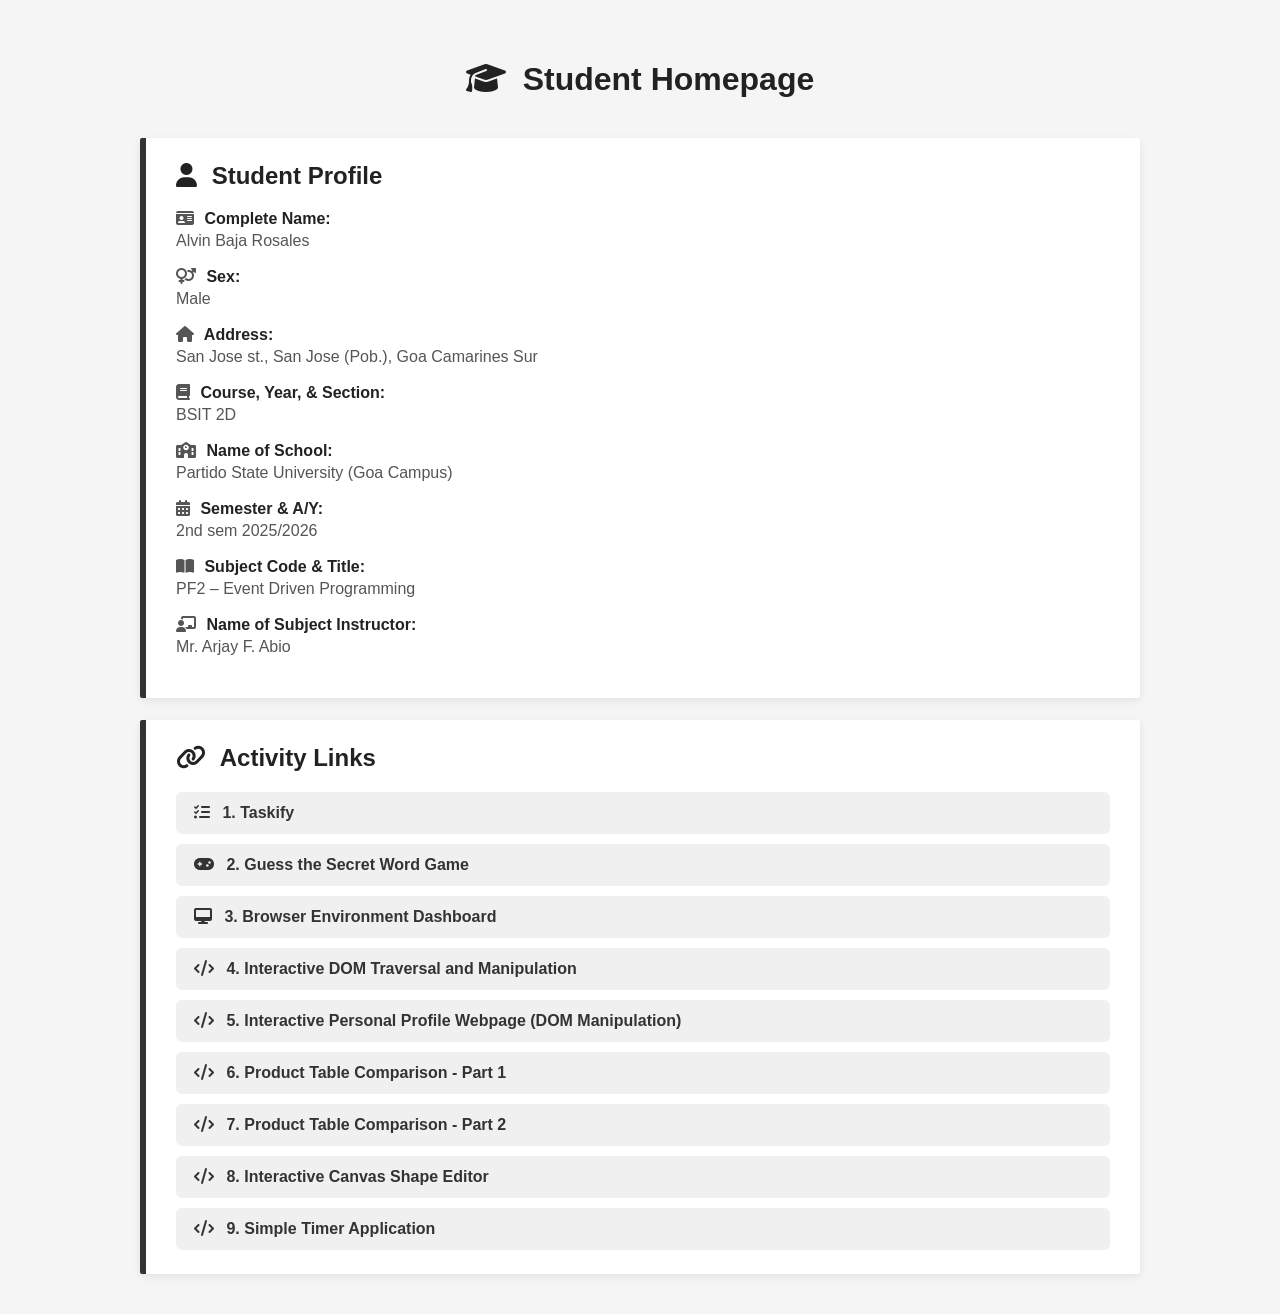
<file: index.html>
<!--

README
this is a student homepage that shows a students information(my informatione)
in it is also a link to redirect you to my two previous activities and the browser dashboard

-->

<!DOCTYPE html>
<html lang="en">
<head>
<meta charset="UTF-8">
  <meta name="viewport" content="width=device-width, initial-scale=1.0">
  <meta http-equiv="X-UA-Compatible" content="ie=edge">
<title>Student Homepage</title>
<link rel="stylesheet" href="style.css">
<link rel="stylesheet" href="https://cdnjs.cloudflare.com/ajax/libs/font-awesome/6.4.0/css/all.min.css">
</head>

<body>

<div class="container">

<header>
    <h1><i class="fa-solid fa-graduation-cap"></i> Student Homepage</h1>
</header>

<div class="card">
    <h2><i class="fa-solid fa-user"></i> Student Profile</h2>

    <div class="info-block">
        <div class="label"><i class="fa-solid fa-id-card"></i> Complete Name:</div>
        <div class="value">Alvin Baja Rosales</div>
    </div>

    <div class="info-block">
        <div class="label"><i class="fa-solid fa-venus-mars"></i> Sex:</div>
        <div class="value">Male</div>
    </div>

    <div class="info-block">
        <div class="label"><i class="fa-solid fa-house"></i> Address:</div>
        <div class="value">San Jose st., San Jose (Pob.), Goa Camarines Sur</div>
    </div>

    <div class="info-block">
        <div class="label"><i class="fa-solid fa-book"></i> Course, Year, & Section:</div>
        <div class="value">BSIT 2D</div>
    </div>

    <div class="info-block">
        <div class="label"><i class="fa-solid fa-school"></i> Name of School:</div>
        <div class="value">Partido State University (Goa Campus)</div>
    </div>

    <div class="info-block">
        <div class="label"><i class="fa-solid fa-calendar-days"></i> Semester & A/Y:</div>
        <div class="value">2nd sem 2025/2026</div>
    </div>

    <div class="info-block">
        <div class="label"><i class="fa-solid fa-book-open"></i> Subject Code & Title:</div>
        <div class="value">PF2 – Event Driven Programming</div>
    </div>

    <div class="info-block">
        <div class="label"><i class="fa-solid fa-chalkboard-teacher"></i> Name of Subject Instructor:</div>
        <div class="value">Mr. Arjay F. Abio</div>
    </div>
</div>

<div class="card">
    <h2><i class="fa-solid fa-link"></i> Activity Links</h2>
    <div class="activity-links">
        <a href="https://xowlxonwl.github.io/Taskify/"><i class="fa-solid fa-list-check"></i> 1. Taskify</a>
        <a href="https://xowlxonwl.github.io/Word-Guessing-Game/"><i class="fa-solid fa-gamepad"></i> 2. Guess the Secret Word Game</a>
        <a href="browser_dashboard.html"><i class="fa-solid fa-desktop"></i> 3. Browser Environment Dashboard</a>
        <a href="https://xowlxonwl.github.io/DOM-Traversal/"><i class="fa-solid fa-code"></i></i> 4. Interactive DOM Traversal and Manipulation</a>
        <a href="https://xowlxonwl.github.io/DOM-Manipulation/"><i class="fa-solid fa-code"></i></i> 5. Interactive Personal Profile Webpage (DOM Manipulation)</a>
        <a href="https://xowlxonwl.github.io/Product-Table-Comparison---Part-1/"><i class="fa-solid fa-code"></i></i> 6. Product Table Comparison - Part 1</a>
        <a href="https://xowlxonwl.github.io/Product-Table-Comparison---Part-2/"><i class="fa-solid fa-code"></i></i> 7. Product Table Comparison - Part 2</a>
        <a href="https://xowlxonwl.github.io/Interactive-Canvas-Shape-Editor/"><i class="fa-solid fa-code"></i></i> 8. Interactive Canvas Shape Editor</a>
        
        <a href="https://xowlxonwl.github.io/Programming-Activity-Simple-Timer-Application/"><i class="fa-solid fa-code"></i></i> 9. Simple Timer Application</a>
       
 
    </div>
</div>

</div>

</body>
</html>
</file>
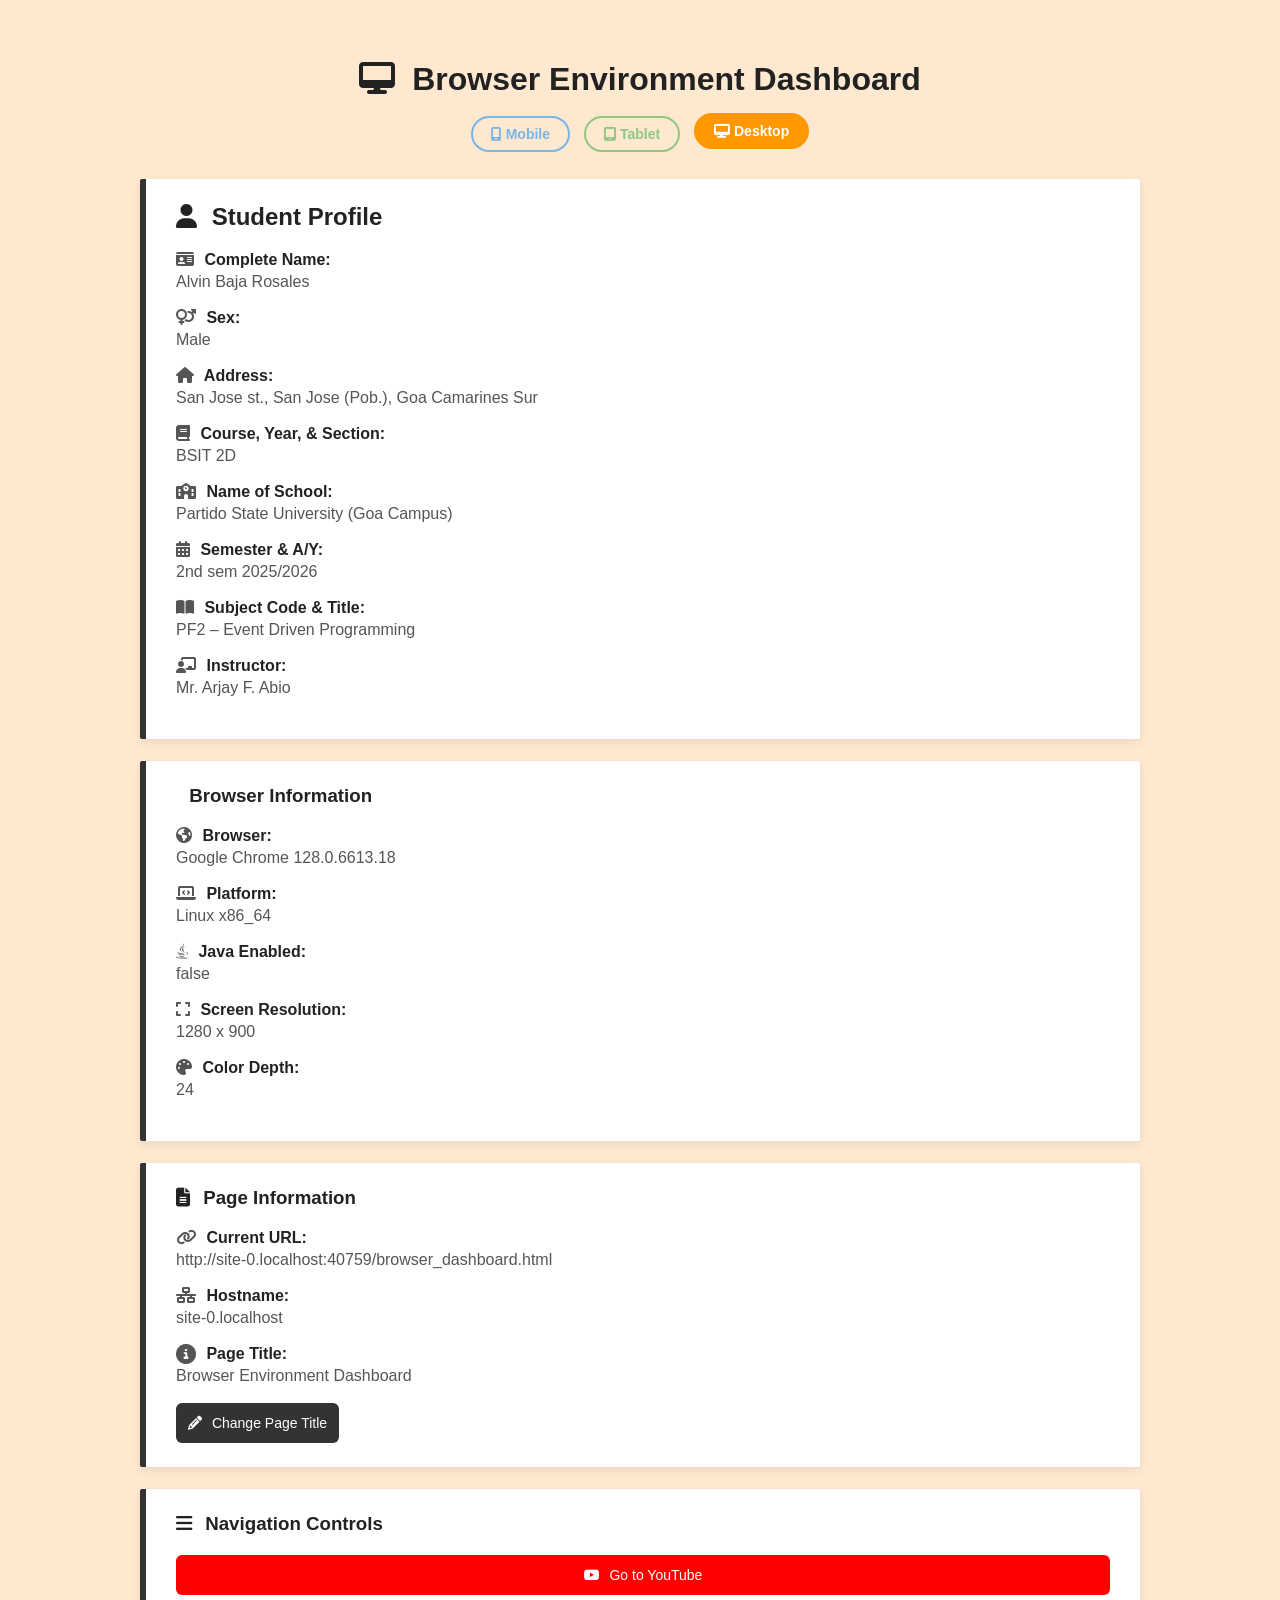
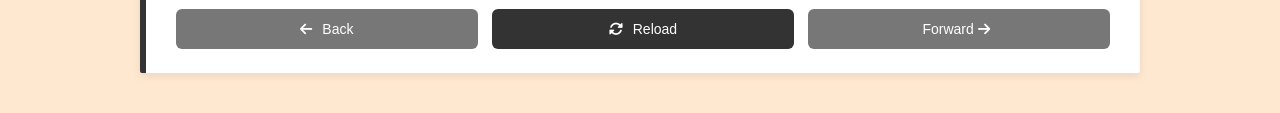
<file: browser_dashboard.html>
<!--

README
same as the student homepage, it shows my complete information as well as the following:

browser info;
info, it shows info lile the browswr you are using as well as its version,
as well as other info like platform etc.

page info;
it shows the curent url of this site and other stuff

navigation control;
stuff like link, forward, backward, and reload.

it also changes backgroumd color depending on what device yoj are using

there are interactive features here like changing page title and navigation controls

Icons for easy recognizion and for appeal

-->



<!DOCTYPE html>
<html lang="en">
<head>
<meta charset="UTF-8">
  <meta name="viewport" content="width=device-width, initial-scale=1.0">
  <meta http-equiv="X-UA-Compatible" content="ie=edge">
<title>Browser Environment Dashboard</title>
<link rel="stylesheet" href="https://cdnjs.cloudflare.com/ajax/libs/font-awesome/6.4.0/css/all.min.css">
<style>
body {
    font-family: 'Segoe UI', Tahoma, Verdana, sans-serif;
    margin: 0;
    background-color: #f5f5f5;
    transition: background-color 0.3s ease;
}
.container {
    width: 90%;
    max-width: 1000px;
    margin: 40px auto;
    display: flex;
    flex-direction: column;
    gap: 22px;
}
header {
    text-align: center;
}
header h1 {
    font-size: 32px;
    margin-bottom: 18px;
    color: #222;
}
header h1 i { margin-right: 8px; }

.device-bar {
    display: flex;
    justify-content: center;
    gap: 14px;
    margin-bottom: 5px;
}
.device-item {
    padding: 8px 18px;
    border-radius: 20px;
    font-weight: 600;
    font-size: 14px;
    opacity: 0.6;
    transition: 0.3s ease;
    border: 2px solid transparent;
}
.mobile-style { color: #2196f3; border-color: #2196f3; }
.tablet-style { color: #4caf50; border-color: #4caf50; }
.desktop-style { color: #ff9800; border-color: #ff9800; }
.device-item.active {
    opacity: 1;
    color: white;
    transform: translateY(-3px);
}
.device-item.active.mobile-style { background-color: #2196f3; }
.device-item.active.tablet-style { background-color: #4caf50; }
.device-item.active.desktop-style { background-color: #ff9800; }

.card {
    background-color: #ffffff;
    padding: 24px 30px;
    border-radius: 2px;
    box-shadow: 0 3px 8px rgba(0,0,0,0.08);
    border-left: 6px solid #333;
}
.card h2, .card h3 {
    margin-top: 0;
    margin-bottom: 20px;
    color: #222;
}
.card h2 i, .card h3 i { margin-right: 8px; }

.info-block {
    margin-bottom: 18px;
}
.label {
    font-weight: 600;
    color: #222;
    margin-bottom: 4px;
}
.label i { margin-right: 6px; color: #555; }
.value {
    color: #555;
    word-break: break-word;
}

.nav-grid {
    display: flex;
    flex-direction: column;
    gap: 14px;
}
.nav-row {
    display: flex;
    gap: 14px;
}
.nav-row button { flex: 1; }

button {
    padding: 12px;
    border: none;
    border-radius: 6px;
    cursor: pointer;
    font-size: 14px;
    transition: 0.2s ease;
}
.btn-primary { background-color: #333; color: white; }
.btn-primary:hover { background-color: #111; }
.btn-secondary { background-color: #777; color: white; }
.btn-secondary:hover { background-color: #555; }
.btn-youtube { background-color: #FF0000; color: white; }
.btn-youtube:hover { background-color: #cc0000; }

button i { margin-right: 6px; }

@media (max-width: 768px) {
    header h1 { font-size: 26px; }
}
</style>
</head>
<body>
<div class="container">
<header>
    <h1><i class="fa-solid fa-desktop"></i> Browser Environment Dashboard</h1>
    <div class="device-bar">
        <div id="mobile" class="device-item mobile-style"><i class="fa-solid fa-mobile-screen"></i> Mobile</div>
        <div id="tablet" class="device-item tablet-style"><i class="fa-solid fa-tablet-screen-button"></i> Tablet</div>
        <div id="desktop" class="device-item desktop-style"><i class="fa-solid fa-desktop"></i> Desktop</div>
    </div>
</header>

<div class="card">
    <h2><i class="fa-solid fa-user"></i> Student Profile</h2>
    <div class="info-block"><div class="label"><i class="fa-solid fa-id-card"></i> Complete Name:</div><div class="value">Alvin Baja Rosales</div></div>
    <div class="info-block"><div class="label"><i class="fa-solid fa-venus-mars"></i> Sex:</div><div class="value">Male</div></div>
    <div class="info-block"><div class="label"><i class="fa-solid fa-house"></i> Address:</div><div class="value">San Jose st., San Jose (Pob.), Goa Camarines Sur</div></div>
    <div class="info-block"><div class="label"><i class="fa-solid fa-book"></i> Course, Year, & Section:</div><div class="value">BSIT 2D</div></div>
    <div class="info-block"><div class="label"><i class="fa-solid fa-school"></i> Name of School:</div><div class="value">Partido State University (Goa Campus)</div></div>
    <div class="info-block"><div class="label"><i class="fa-solid fa-calendar-days"></i> Semester & A/Y:</div><div class="value">2nd sem 2025/2026</div></div>
    <div class="info-block"><div class="label"><i class="fa-solid fa-book-open"></i> Subject Code & Title:</div><div class="value">PF2 – Event Driven Programming</div></div>
    <div class="info-block"><div class="label"><i class="fa-solid fa-chalkboard-teacher"></i> Instructor:</div><div class="value">Mr. Arjay F. Abio</div></div>
</div>

<div class="card">
    <h3><i class="fa-solid fa-browser"></i> Browser Information</h3>
    <div class="info-block"><div class="label"><i class="fa-solid fa-earth-americas"></i> Browser:</div><div class="value" id="browserInfo"></div></div>
    <div class="info-block"><div class="label"><i class="fa-solid fa-laptop-code"></i> Platform:</div><div class="value" id="platform"></div></div>
    <div class="info-block"><div class="label"><i class="fa-brands fa-java"></i> Java Enabled:</div><div class="value" id="java"></div></div>
    <div class="info-block"><div class="label"><i class="fa-solid fa-expand"></i> Screen Resolution:</div><div class="value" id="resolution"></div></div>
    <div class="info-block"><div class="label"><i class="fa-solid fa-palette"></i> Color Depth:</div><div class="value" id="colorDepth"></div></div>
</div>

<div class="card">
    <h3><i class="fa-solid fa-file-lines"></i> Page Information</h3>
    <div class="info-block"><div class="label"><i class="fa-solid fa-link"></i> Current URL:</div><div class="value" id="url"></div></div>
    <div class="info-block"><div class="label"><i class="fa-solid fa-network-wired"></i> Hostname:</div><div class="value" id="hostname"></div></div>
    <div class="info-block"><div class="label"><i class="fa-solid fa-info-circle fa-lg"></i> Page Title:</div><div class="value" id="pageTitle"></div></div>
    <button class="btn-primary" onclick="changeTitle()"><i class="fa-solid fa-pencil"></i> Change Page Title</button>
</div>

<div class="card">
    <h3><i class="fa-solid fa-bars"></i> Navigation Controls</h3>
    <div class="nav-grid">
        <button class="btn-youtube" onclick="redirectPage()"><i class="fa-brands fa-youtube"></i> Go to YouTube</button>
        <div class="nav-row">
            <button class="btn-secondary" onclick="goBack()"><i class="fa-solid fa-arrow-left"></i> Back</button>
            <button class="btn-primary" onclick="reloadPage()"><i class="fa-solid fa-rotate"></i> Reload</button>
            <button class="btn-secondary" onclick="goForward()"> Forward  <i class="fa-solid fa-arrow-right"></i></button>
        </div>
    </div>
</div>

</div>

<script>
    //this part uses a selection logic to know which browser is being used
function getBrowserInfo() {
    const ua = navigator.userAgent;
    let name = "Unknown", version = "Unknown";
    if (/Edg\/([\d.]+)/.test(ua)) { name="Microsoft Edge"; version=ua.match(/Edg\/([\d.]+)/)[1]; }
    else if (/OPR\/([\d.]+)/.test(ua)) { name="Opera"; version=ua.match(/OPR\/([\d.]+)/)[1]; }
    else if (/Chrome\/([\d.]+)/.test(ua)) { name="Google Chrome"; version=ua.match(/Chrome\/([\d.]+)/)[1]; }
    else if (/Firefox\/([\d.]+)/.test(ua)) { name="Mozilla Firefox"; version=ua.match(/Firefox\/([\d.]+)/)[1]; }
    else if (/Safari\/([\d.]+)/.test(ua) && /Version\/([\d.]+)/.test(ua)) { name="Safari"; version=ua.match(/Version\/([\d.]+)/)[1]; }
    //this displays or output the result of the selection which is the browser name
    document.getElementById("browserInfo").textContent = name + " " + version;
}
getBrowserInfo();

    //same as for browser, takes the info of these selected infl for display
document.getElementById("platform").textContent = navigator.platform;
document.getElementById("java").textContent = navigator.javaEnabled();
document.getElementById("resolution").textContent = screen.width + " x " + screen.height;
document.getElementById("colorDepth").textContent = screen.colorDepth;
    
    //this part is the page info part that shows the url, hostname and title,
document.getElementById("url").textContent = location.href;
document.getElementById("hostname").textContent = location.hostname;
document.getElementById("pageTitle").textContent = document.title;

    //allows the changing of the title page
function changeTitle(){
    let t = prompt("Enter new page title:");
    if(t){ document.title=t; document.getElementById("pageTitle").textContent=t; }
}
    
    //these are the navigation buttons
function reloadPage(){ location.reload(); }
function redirectPage(){ location.href="https://www.youtube.com/watch?v=dQw4w9WgXcQ"; }
function goBack(){ history.back(); }
function goForward(){ history.forward(); }

    //update the device display and background color depending on your screen
function updateDevice(){
    let w = window.innerWidth;
    const mobile = document.getElementById("mobile");
    const tablet = document.getElementById("tablet");
    const desktop = document.getElementById("desktop");

    //removes the last highlighted for the next one
    mobile.classList.remove("active");
    tablet.classList.remove("active");
    desktop.classList.remove("active");

    //this part is where the changing of the background color depending on your screen happens
    if(w < 600){ document.body.style.backgroundColor="#d0e7ff"; mobile.classList.add("active"); }
    else if(w <= 991){ document.body.style.backgroundColor="#d0ffd8"; tablet.classList.add("active"); }
    else{ document.body.style.backgroundColor="#ffe8d0"; desktop.classList.add("active"); }
}
    
    //run after execution and update the resize of screen
updateDevice();
window.addEventListener("resize", updateDevice);
</script>
</body>
</html>
</file>
<file: style.css>
body {
    font-family: 'Segoe UI', Tahoma, Verdana, sans-serif;
    margin: 0;
    background-color: #f5f5f5;
}

.container {
    width: 90%;
    max-width: 1000px;
    margin: 40px auto;
    display: flex;
    flex-direction: column;
    gap: 22px;
}

header {
    text-align: center;
}

header h1 {
    font-size: 32px;
    margin-bottom: 18px;
    color: #222;
}

header h1 i { margin-right: 8px; }

.card {
    background-color: #ffffff;
    padding: 24px 30px;
    border-radius: 2px;
    box-shadow: 0 3px 8px rgba(0,0,0,0.08);
    border-left: 6px solid #333;
}

.card h2 {
    margin-top: 0;
    margin-bottom: 20px;
    color: #222;
}

.card h2 i { margin-right: 8px; }

.info-block {
    margin-bottom: 18px;
}

.label {
    font-weight: 600;
    color: #222;
    margin-bottom: 4px;
}

.label i { margin-right: 6px; color: #555; }

.value {
    color: #555;
    word-break: break-word;
}

.activity-links {
    display: flex;
    flex-direction: column;
    gap: 10px;
}

.activity-links a {
    display: block;
    text-decoration: none;
    color: #333;
    padding: 12px 18px;
    border-radius: 6px;
    font-weight: 600;
    transition: 0.1s ease;
    text-align: left;
    background-color: #f0f0f0;
}

.activity-links a i { margin-right: 8px; }

.activity-links a:hover {
    background-color: #e0e0e0;
}

@media (max-width: 768px) {
    header h1 { font-size: 26px; }
}
</file>
